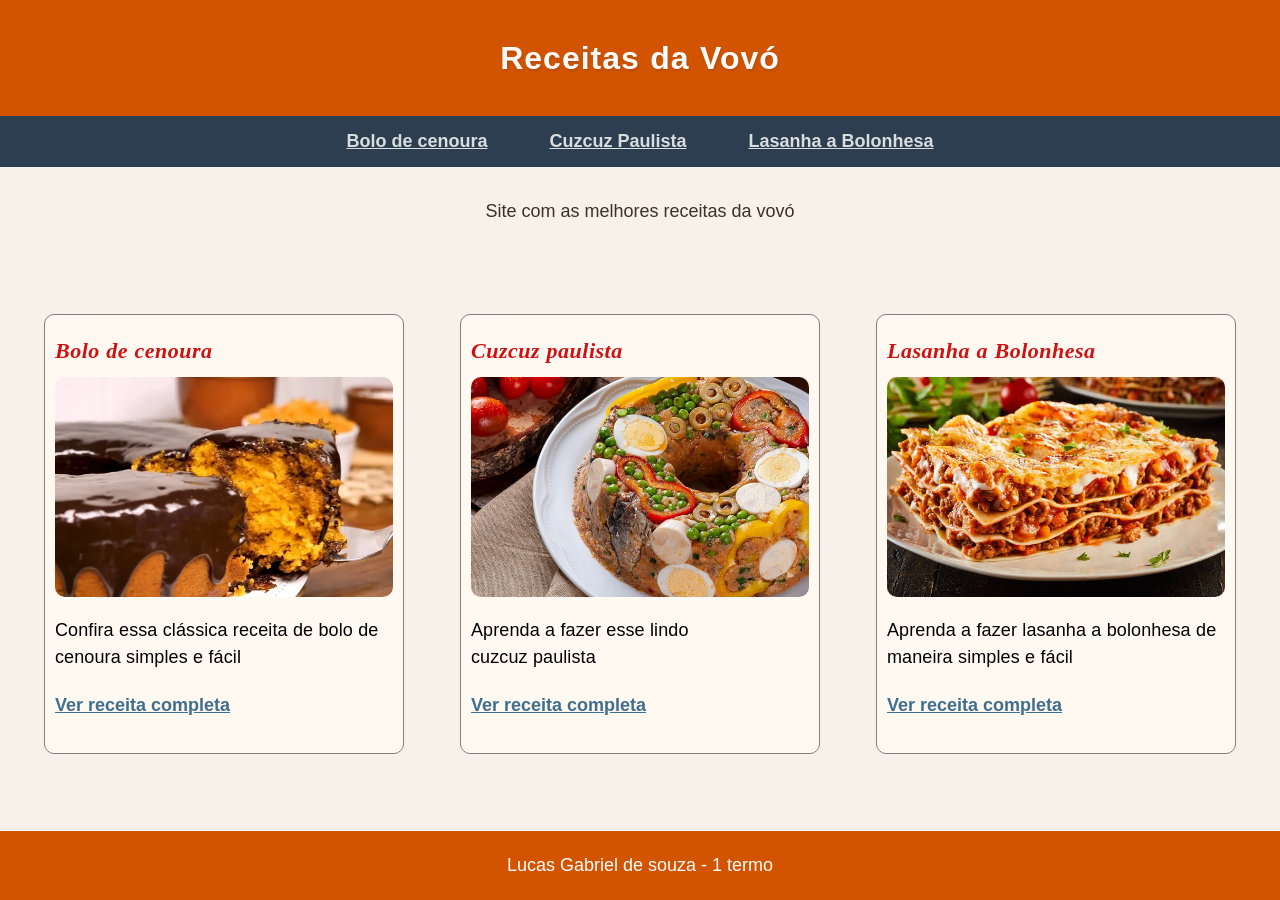
<file: site-receitas/index.html>
<!DOCTYPE html>
<html lang="pt-br">
<head>
    <meta charset="UTF-8">
    <meta name="viewport" content="width=device-width, initial-scale=1.0">
    <title>Site de Receitas</title>

    <link rel="stylesheet" href="./css/style.css">
</head>
<body>
    <header id="cabecalho"> 
        <h1><strong>Receitas da Vovó</strong></h1>
    </header>

    <nav id="menu" class="container">
        <a class="link-receita" href="./receita1.html">Bolo de cenoura</a>
        <a class="link-receita" href="./receita2.html">Cuzcuz Paulista</a>
        <a class="link-receita" href="./receita3.html">Lasanha a Bolonhesa</a>
    </nav>

    <main id="conteudo-principal">
        <p>Site com as melhores receitas da vovó</p>
    </main>

    <section id="secao">
        <article class="card-receita">
            <h2 >Bolo de cenoura</h2>
            <img src="./img/Bolo-cenoura.png" alt="Bolo de cenoura" width="340" height="220">
            <p>Confira essa clássica receita de bolo de cenoura simples e fácil</p>
            <a href="./receita1.html">Ver receita completa</a>
        </article>

        <article class="card-receita">
            <h2>Cuzcuz paulista</h2>
            <img src="./img/cuzcuz-paulista.webp" alt="cuzcuz-paulista" width="340" height="220">
            <p>Aprenda a fazer esse lindo cuzcuz paulista</p>
            <a href="./receita2.html">Ver receita completa</a>
        </article>

        <article class="card-receita" >
            <h2>Lasanha a Bolonhesa</h2>
            <img src="./img/lasanha-bolonhesa.jpg" alt="Lasanha a bolonhesa" width="340" height="220">
            <p>Aprenda a fazer lasanha a bolonhesa de maneira simples e fácil</p>
            <a href="./receita3.html">Ver receita completa</a>
        </article>
    </section>

    <footer id="rodape">
        <p>Lucas Gabriel de souza - 1 termo</p>
    </footer>
</body>
</html>
</file>
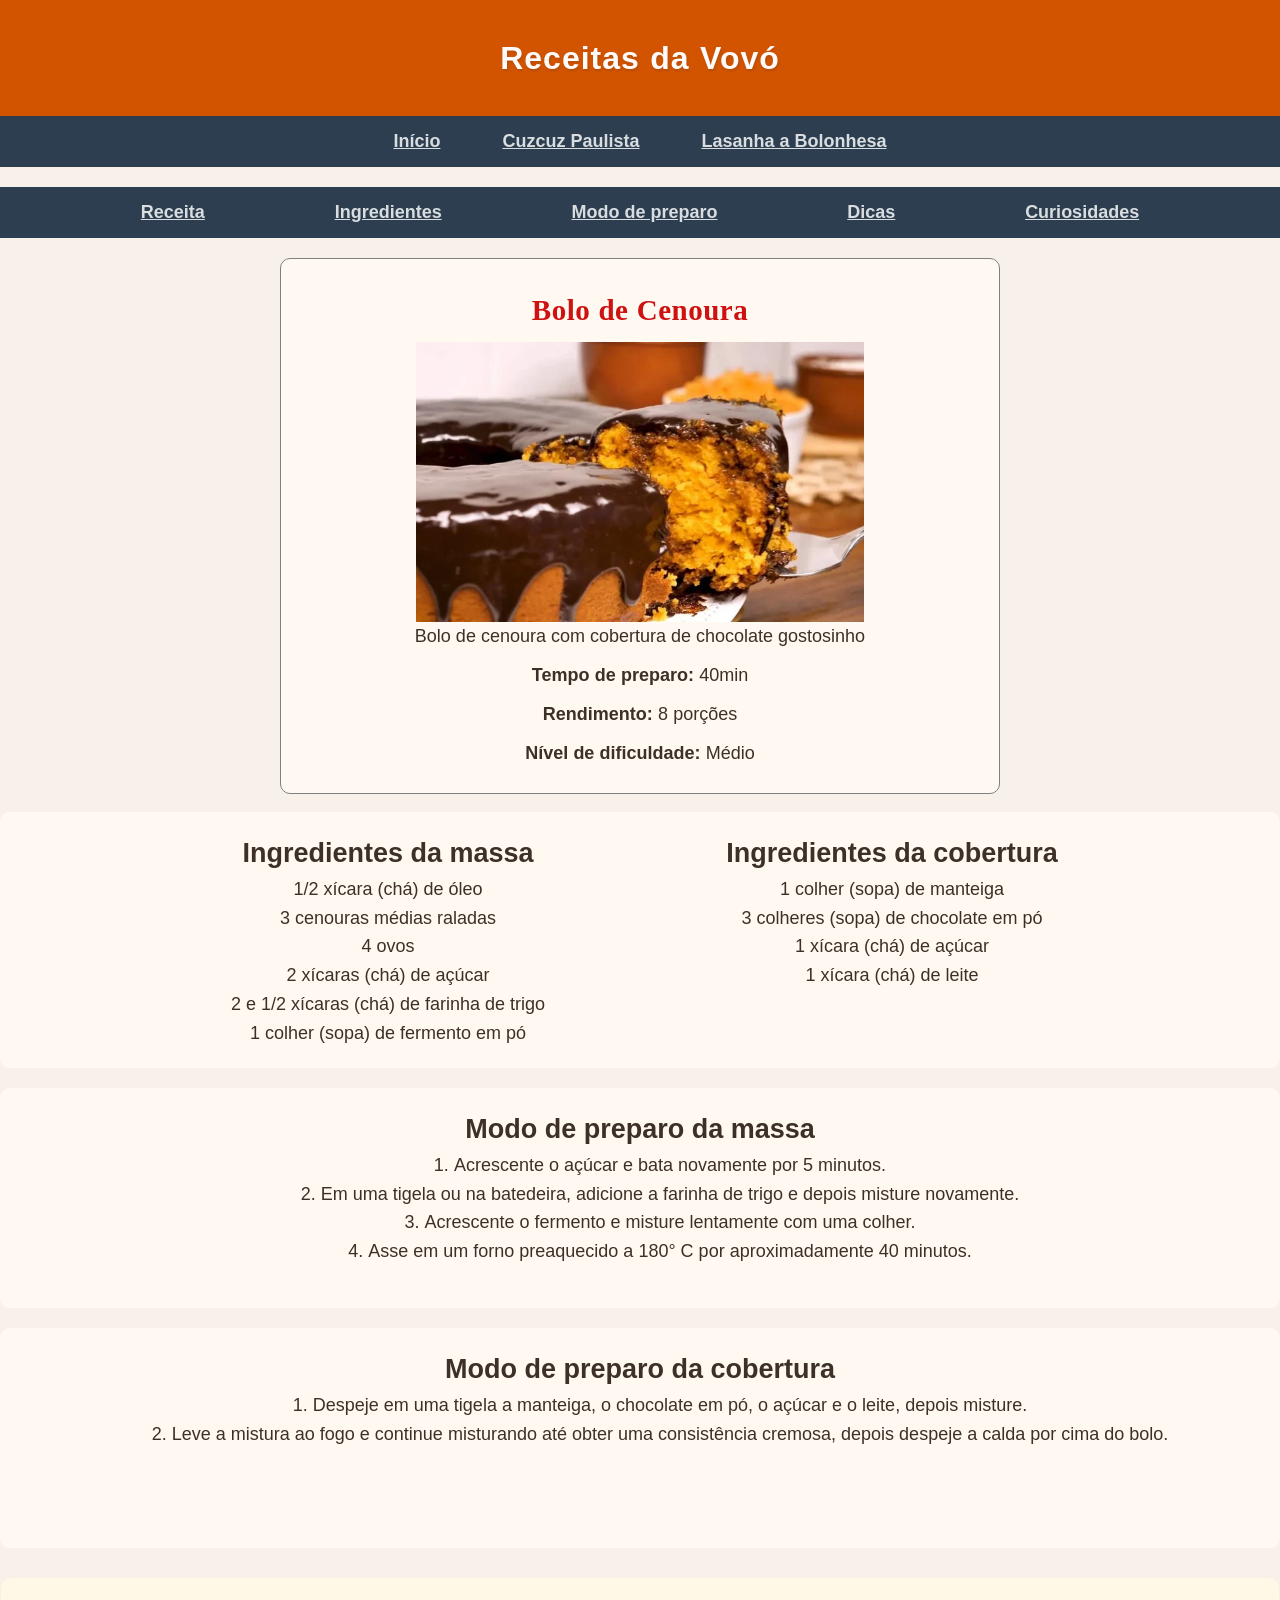
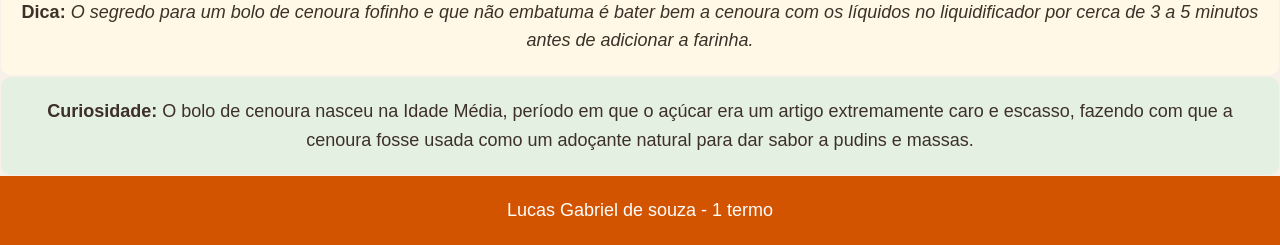
<file: site-receitas/receita1.html>
<!DOCTYPE html>
<html lang="pt-br">

<head>
    <meta charset="UTF-8">
    <meta name="viewport" content="width=device-width, initial-scale=1.0">
    <title>Bolo de cenoura</title>

    <link rel="stylesheet" href="./css/style.css">
</head>

<body>
    <header id="cabecalho">
        <h1><strong>Receitas da Vovó</strong></h1>
    </header>

    <nav id="menu">
        <a class="link-receita" href="./index.html">Início</a>
        <a class="link-receita" href="./receita2.html">Cuzcuz Paulista</a>
        <a class="link-receita" href="./receita3.html">Lasanha a Bolonhesa</a>
    </nav>
        <div id="indice">
        <a class="link-receita" href="#receita">Receita</a>
        <a class="link-receita" href="#lista">Ingredientes</a>
        <a class="link-receita" href="#modo-de-preparo">Modo de preparo</a>
        <a class="link-receita" href="#dicas">Dicas</a>
        <a class="link-receita" href="#curiosidades">Curiosidades</a>
    </div>

    <main id="principal">
        <article id="receita">
            <h2><strong>Bolo de Cenoura</strong></h2>
            <figure>
                <img src="./img/Bolo-cenoura.png" alt="Bolo de cenoura" width="300" height="220">
                <figcaption>Bolo de cenoura com cobertura de chocolate gostosinho </figcaption>
            </figure>

            <p><strong>Tempo de preparo: </strong> 40min </p>
            <p><strong>Rendimento: </strong> 8 porções</p>
            <p><strong>Nível de dificuldade: </strong> Médio</p>
        </article>
    </main>

    <div class="grupo-ingredientes">
        <section class="ListaIngredientes" id="lista">
            <h2>Ingredientes da massa</h2>
            <ul>
                <li>1/2 xícara (chá) de óleo</li>
                <li>3 cenouras médias raladas</li>
                <li>4 ovos</li>
                <li>2 xícaras (chá) de açúcar</li>
                <li>2 e 1/2 xícaras (chá) de farinha de trigo</li>
                <li>1 colher (sopa) de fermento em pó</li>
            </ul>
        </section>
        <section class="ListaIngredientes">
            <h2>Ingredientes da cobertura</h2>
            <ul>
                <li>1 colher (sopa) de manteiga</li>
                <li>3 colheres (sopa) de chocolate em pó</li>
                <li>1 xícara (chá) de açúcar</li>
                <li>1 xícara (chá) de leite</li>
            </ul>
        </section>
    </div>

    <section class="preparo tutorial" id="modo-de-preparo">
        <h2>Modo de preparo da massa</h2>
        <ol>
            <li>Acrescente o açúcar e bata novamente por 5 minutos.</li>
            <li>Em uma tigela ou na batedeira, adicione a farinha de trigo e depois misture novamente.</li>
            <li>Acrescente o fermento e misture lentamente com uma colher.</li>
            <li>Asse em um forno preaquecido a 180° C por aproximadamente 40 minutos.</li>
        </ol>
    </section>

    <section class="preparo tutorial">
        <h2>Modo de preparo da cobertura</h2>
        <ol>
            <li>Despeje em uma tigela a manteiga, o chocolate em pó, o açúcar e o leite, depois misture.</li>
            <li>Leve a mistura ao fogo e continue misturando até obter uma consistência cremosa, depois despeje a calda por cima do bolo.</li>
        </ol>
    </section>

    <section id="dicas">
        <p><strong>Dica: </strong><em>O segredo para um bolo de cenoura fofinho e que não embatuma é bater bem a cenoura com os líquidos no liquidificador por cerca de 3 a 5 minutos antes de adicionar a farinha.</em></p>
    </section>      

    <aside id="curiosidades">
        <p><strong>Curiosidade: </strong>O bolo de cenoura nasceu na Idade Média, período em que o açúcar era um artigo extremamente caro e escasso, fazendo com que a cenoura fosse usada como um adoçante natural para dar sabor a pudins e massas.</p>
    </aside>

    <footer id="rodape">
        <p>Lucas Gabriel de souza - 1 termo</p>
    </footer>

</body>

</html>
</file>
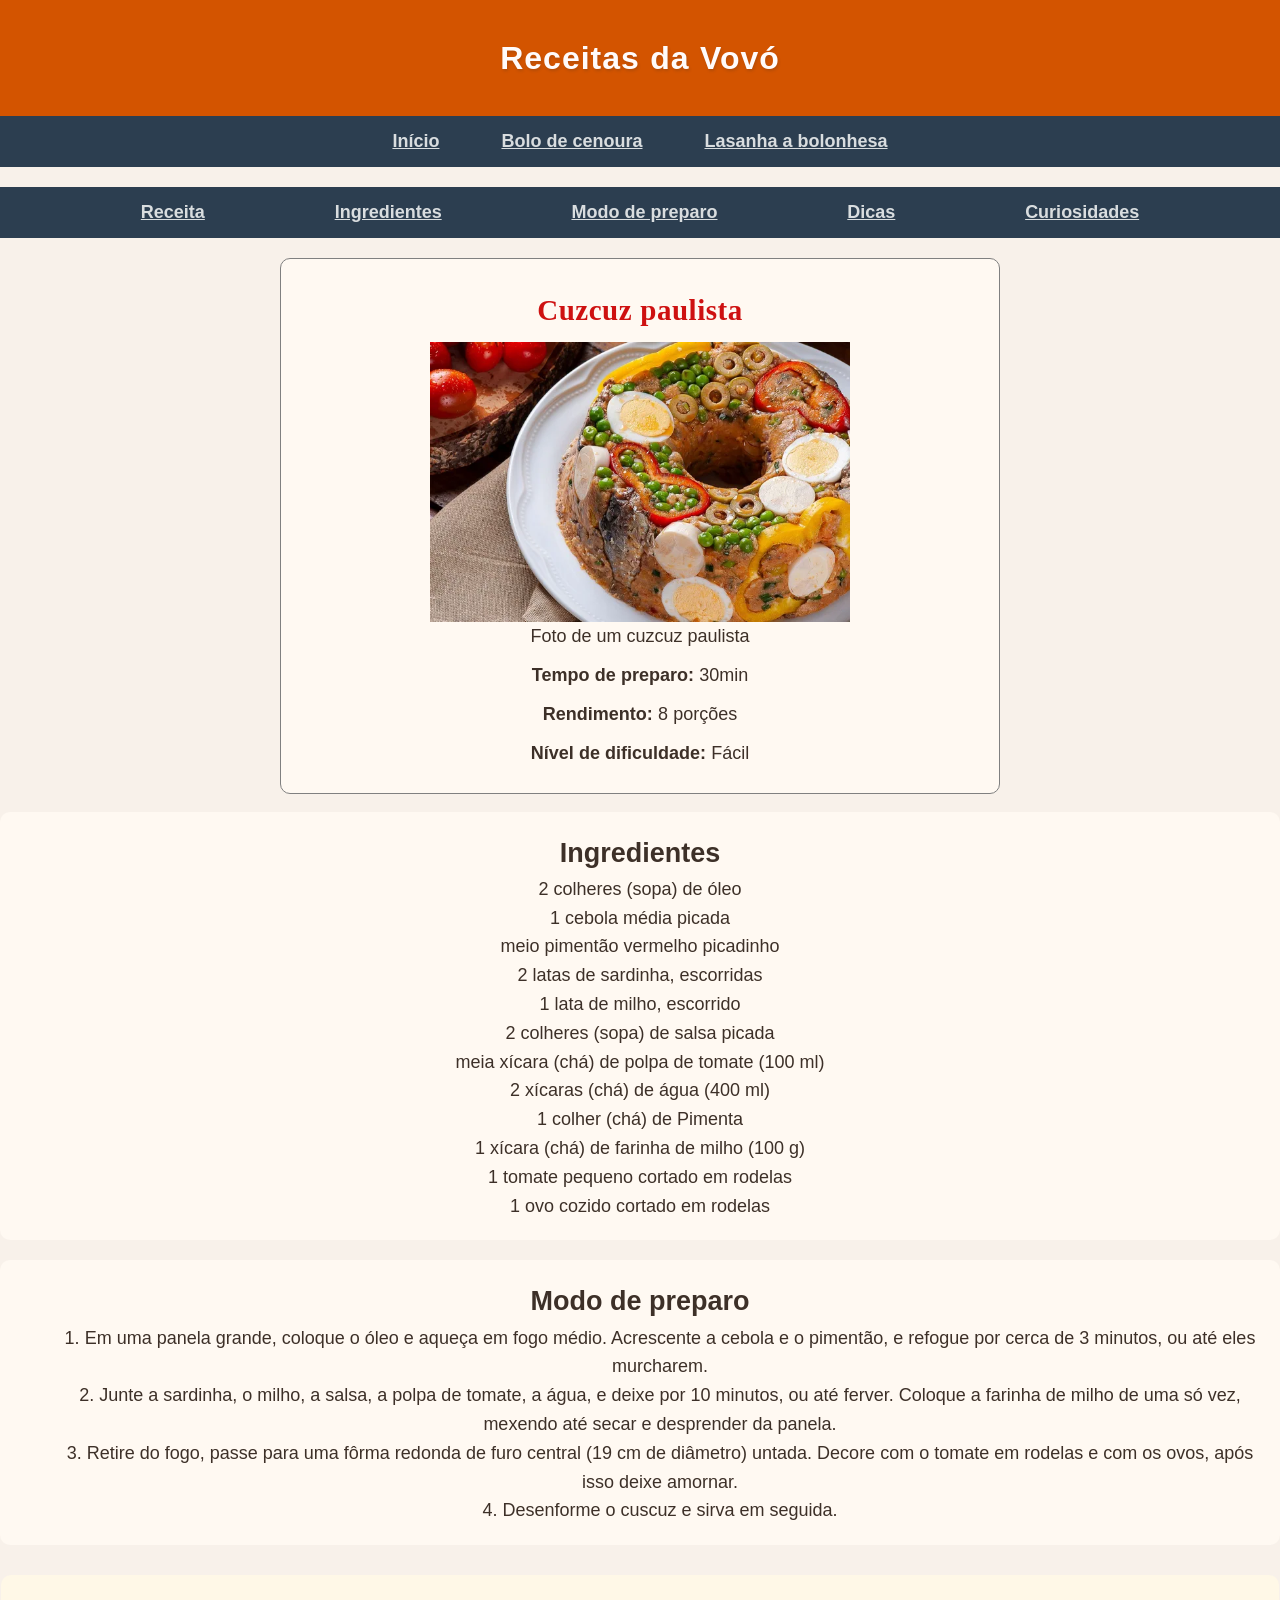
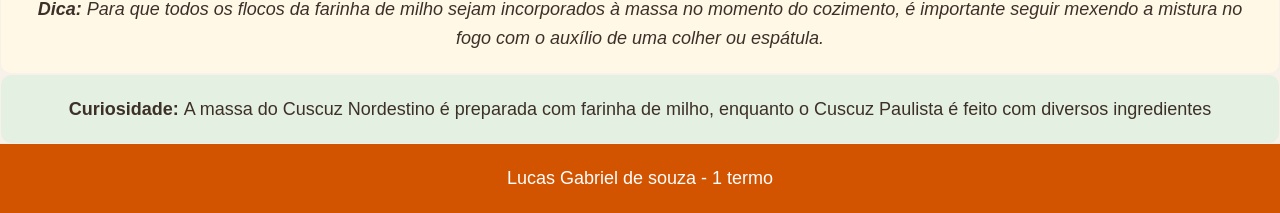
<file: site-receitas/receita2.html>
<!DOCTYPE html>
<html lang="pt-br">

<head>
    <meta charset="UTF-8">
    <meta name="viewport" content="width=device-width, initial-scale=1.0">
    <title>Cuzcuz paulista</title>

    <link rel="stylesheet" href="./css/style.css">
</head>

<body>
    <header id="cabecalho">
        <h1><strong>Receitas da Vovó</strong></h1>
    </header>

    <nav id="menu" class="container">
        <a class="link-receita" href="./index.html">Início</a>
        <a class="link-receita" href="./receita1.html">Bolo de cenoura</a>
        <a class="link-receita" href="./receita3.html">Lasanha a bolonhesa</a>
    </nav>
    <div id="indice">
        <a class="link-receita" href="#receita">Receita</a>
        <a class="link-receita" href="#ListaIngredientes">Ingredientes</a>
        <a class="link-receita" href="#preparo">Modo de preparo</a>
        <a class="link-receita" href="#dicas">Dicas</a>
        <a class="link-receita" href="#curiosidades">Curiosidades</a>
    </div>

    <main id="principal">
        <article id="receita">
            <h2><strong>Cuzcuz paulista</strong></h2>
            <figure>
                <img src="./img/cuzcuz-paulista.webp" alt="Cuzcuz paulista" width="300" height="220">
                <figcaption>Foto de um cuzcuz paulista </figcaption>
            </figure>

            <p><strong>Tempo de preparo: </strong> 30min </p>
            <p><strong>Rendimento: </strong> 8 porções</p>
            <p><strong>Nível de dificuldade: </strong> Fácil</p>
        </article>
    </main>

    <div class="grupo-ingredientes">
        <section id="ListaIngredientes" class="ListaIngredientes">
            <h2>Ingredientes</h2>
            <ul>
                <li>2 colheres (sopa) de óleo</li>
                <li>1 cebola média picada</li>
                <li>meio pimentão vermelho picadinho</li>
                <li>2 latas de sardinha, escorridas</li>
                <li>1 lata de milho, escorrido</li>
                <li>2 colheres (sopa) de salsa picada</li>
                <li>meia xícara (chá) de polpa de tomate (100 ml)</li>
                <li>2 xícaras (chá) de água (400 ml)</li>
                <li>1 colher (chá) de Pimenta</li>
                <li>1 xícara (chá) de farinha de milho (100 g)</li>
                <li>1 tomate pequeno cortado em rodelas</li>
                <li>1 ovo cozido cortado em rodelas</li>
            </ul>
        </section>
    </div>

    <section id="preparo" class="preparo tutorial">
        <h2>Modo de preparo</h2>
        <ol>
            <li>Em uma panela grande, coloque o óleo e aqueça em fogo médio. Acrescente a cebola e o pimentão, e refogue
                por cerca de 3 minutos, ou até eles murcharem.</li>
            <li>Junte a sardinha, o milho, a salsa, a polpa de tomate, a água, e deixe por 10 minutos, ou até ferver.
                Coloque a farinha de milho de uma só vez, mexendo até secar e
                desprender da panela.</li>

            <li>Retire do fogo, passe para uma fôrma redonda de furo central (19 cm de diâmetro) untada. Decore com o
                tomate em rodelas e com os ovos, após isso deixe amornar.</li>
            <li>Desenforme o cuscuz e sirva em seguida.</li>
        </ol>
    </section>

    <section id="dicas">
        <p><em><strong>Dica: </strong>Para que todos os flocos da farinha de milho sejam incorporados à massa no momento
                do cozimento, é
                importante seguir mexendo a mistura no fogo com o auxílio de uma colher ou espátula.</em></p>
    </section>

    <aside id="curiosidades">
        <p><strong>Curiosidade: </strong>A massa do Cuscuz Nordestino é preparada com farinha de milho, enquanto o
            Cuscuz Paulista é feito com
            diversos ingredientes</p>
    </aside>

    <footer id="rodape">
        <p>Lucas Gabriel de souza - 1 termo</p>
    </footer>

</body>

</html>
</file>
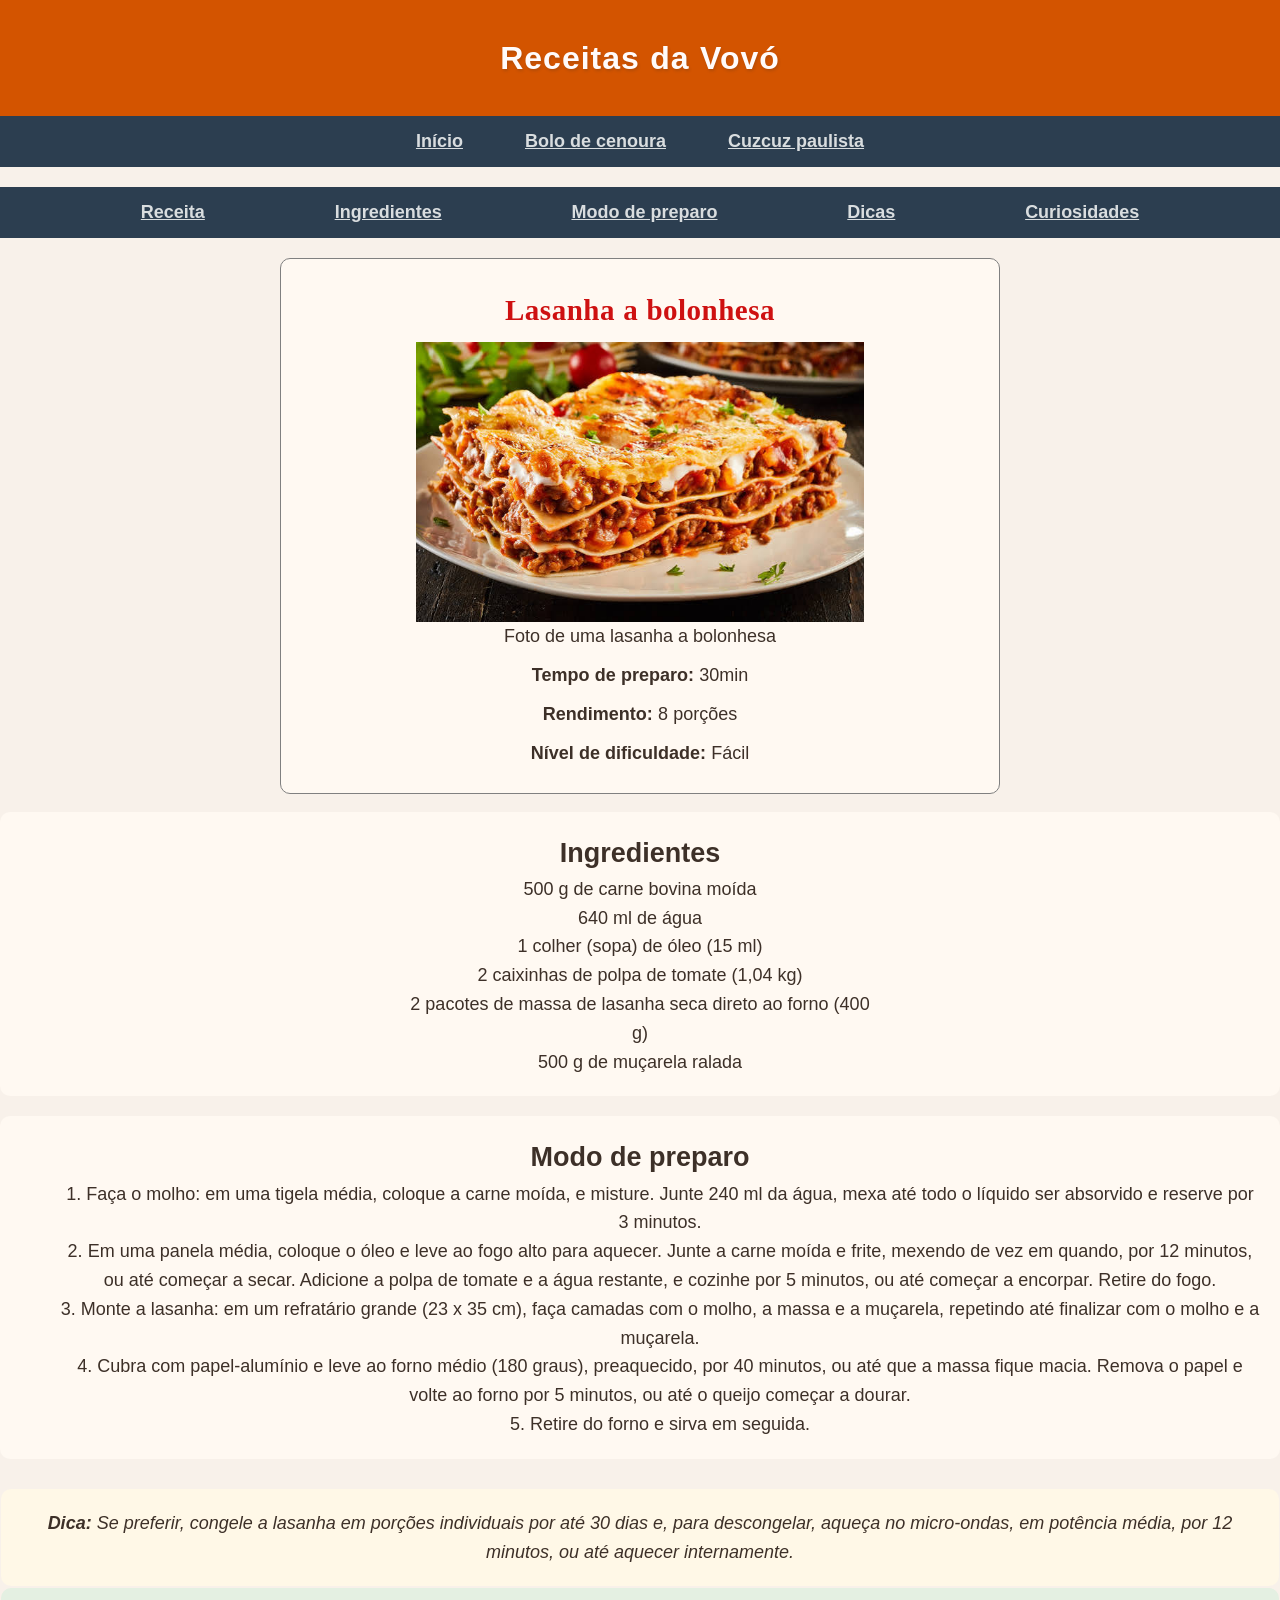
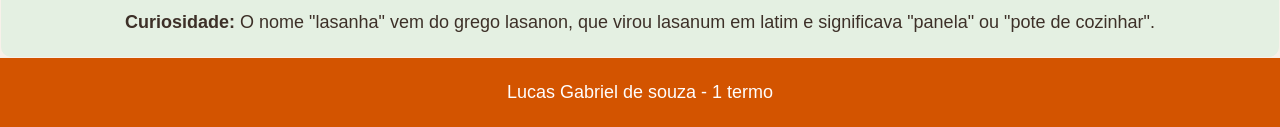
<file: site-receitas/receita3.html>
<!DOCTYPE html>
<html lang="pt-br">

<head>
    <meta charset="UTF-8">
    <meta name="viewport" content="width=device-width, initial-scale=1.0">
    <title>Lasanha a bolonhesa</title>

    <link rel="stylesheet" href="./css/style.css">
</head>

<body>
    <header id="cabecalho">
        <h1><strong>Receitas da Vovó</strong></h1>
    </header>

    <nav id="menu" class="container">
        <a class="link-receita" href="./index.html">Início</a>
        <a class="link-receita" href="./receita1.html">Bolo de cenoura</a>
        <a class="link-receita" href="./receita2.html">Cuzcuz paulista</a>   
    </nav>
    <div id="indice">
        <a class="link-receita" href="#receita">Receita</a>
        <a class="link-receita" href="#ListaIngredientes">Ingredientes</a>
        <a class="link-receita" href="#preparo">Modo de preparo</a>
        <a class="link-receita" href="#dicas">Dicas</a>
        <a class="link-receita" href="#curiosidades">Curiosidades</a>
    </div>

    <main id="principal">
        <article id="receita">
            <h2><strong>Lasanha a bolonhesa</strong></h2>
            <figure>
                <img src="./img/lasanha-bolonhesa.jpg" alt="Lasanha a bolonhesa" width="300" height="220">
                <figcaption>Foto de uma lasanha a bolonhesa </figcaption>
            </figure>

            <p><strong>Tempo de preparo: </strong> 30min </p>
            <p><strong>Rendimento: </strong> 8 porções</p>
            <p><strong>Nível de dificuldade: </strong> Fácil</p>
        </article>
    </main>

    <div class="grupo-ingredientes">
        <section id="ListaIngredientes" class="ListaIngredientes">
            <h2>Ingredientes</h2>
            <ul>
                <li>500 g de carne bovina moída</li>
                <li>640 ml de água</li>
                <li>1 colher (sopa) de óleo (15 ml)</li>
                <li>2 caixinhas de polpa de tomate (1,04 kg)</li>
                <li>2 pacotes de massa de lasanha seca direto ao forno (400 g)</li>
                <li>500 g de muçarela ralada</li>
            </ul>
        </section>
    </div>

    <section id="preparo" class="preparo tutorial">
        <h2>Modo de preparo</h2>
        <ol>
            <li>Faça o molho: em uma tigela média, coloque a carne moída, e misture. Junte 240 ml da água, mexa até todo o líquido ser absorvido e reserve por 3 minutos.</li>
            <li>Em uma panela média, coloque o óleo e leve ao fogo alto para aquecer. Junte a carne moída e frite, mexendo de vez em quando, por 12 minutos, ou até começar a secar. Adicione a polpa de tomate e a água restante, e cozinhe por 5 minutos, ou até começar a encorpar. Retire do fogo.</li>
            <li>Monte a lasanha: em um refratário grande (23 x 35 cm), faça camadas com o molho, a massa e a muçarela, repetindo até finalizar com o molho e a muçarela.</li>
            <li>Cubra com papel-alumínio e leve ao forno médio (180 graus), preaquecido, por 40 minutos, ou até que a massa fique macia. Remova o papel e volte ao forno por 5 minutos, ou até o queijo começar a dourar.</li>
            <li>Retire do forno e sirva em seguida.</li>
        </ol>
    </section>

    <section id="dicas">
        <p><em><strong>Dica: </strong>Se preferir, congele a lasanha em porções individuais por até 30 dias e, para descongelar, aqueça no micro-ondas, em potência média, por 12 minutos, ou até aquecer internamente.</em></p>
    </section>

    <aside id="curiosidades">
        <p><strong>Curiosidade: </strong>O nome "lasanha" vem do grego lasanon, que virou lasanum em latim e significava "panela" ou "pote de cozinhar".</p>
    </aside>

    <footer id="rodape">
        <p>Lucas Gabriel de souza - 1 termo</p>
    </footer>

</body>

</html>
</file>
<file: site-receitas/css/style.css>
/* 1. Use a more-intuitive box-sizing model */
*, *::before, *::after {
  box-sizing: border-box;
}

/* 2. Remove default margin */
*:not(dialog) {
  margin: 0;
}

/* 3. Enable keyword animations */
@media (prefers-reduced-motion: no-preference) {
  html {
    interpolate-size: allow-keywords;
  }
}

body {
  /* 4. Increase line-height */
  line-height: 1.5;
  /* 5. Improve text rendering */
  -webkit-font-smoothing: antialiased;
}

/* 6. Improve media defaults */
img, picture, video, canvas, svg {
  display: block;
  max-width: 100%;
}

/* 7. Inherit fonts for form controls */
input, button, textarea, select {
  font: inherit;
}

/* 8. Avoid text overflows */
p, h1, h2, h3, h4, h5, h6 {
  overflow-wrap: break-word;
}

/* 9. Improve line wrapping */
p {
  text-wrap: pretty;
}
h1, h2, h3, h4, h5, h6 {
  text-wrap: balance;
}

/*
  10. Create a root stacking context
*/
#root, #__next {
  isolation: isolate;
}

body{
  min-height: 100vh;
  display: flex;
  flex-direction: column;
  background-color: #F8F1EA;
  color: #3D3028;
  font-family: "Nunito", Arial, sans-serif;
  line-height: 1.6;
  font-size: 18px;
  padding: 0;
}

#cabecalho{
  padding: 10px;
  background-color:  #d35400;
  width: 100%;
}

#cabecalho h1{
  font-family: 'Segoe UI', Tahoma, Geneva, Verdana, sans-serif;
  letter-spacing: 1px;
  word-spacing: 0.5px;
  line-height: 3;
  font-size: 32px;
  color: #fffbfb;
  text-align: center;
  text-shadow: 1px 2px 3px rgba(61, 48, 40, 0.2);
}

#menu{
  padding: 10px;
  margin-top: 0;
  background-color: #2c3e50;
  border: 1px double #2c3e50;
  width: 100%;
}

.container{
  display: flex;
  flex-direction: row;
  justify-content: center;
  column-gap: 48px;
  row-gap: 25px;
  flex-wrap: wrap;
  align-items: center;
}

.link-receita {
  text-decoration: none;
  color: #d9dddf;
  font-family: Arial, sans-serif;
  font-weight: bold;
  text-decoration: underline;
}

.link-receita:hover {
  color:  #284B63;
  text-decoration: none;
}

#conteudo-principal{
  padding: 10px 0;
  margin-top: 20px;
  margin-bottom: 18px;
  text-align: center;
}

#secao {
  display: flex;
  flex-direction: row;
  gap: 56px;
  flex-wrap: wrap;
  padding: 30px;
  margin-top: 20px;
  justify-content: center;
}

.card-receita{
  padding: 10px;
  margin-top: 10px;
  margin-bottom: 18px;
  background-color: #FFF9F2;
  border: 1px double gray;
  width: 360px;
  height: 440px;
  border-radius: 10px;
}

.card-receita img {
  width: 100%;
  height: 220px;
  object-fit: cover;
  border-radius: 10px;
}

.card-receita h2 {
  font-family: "Lora", Georgia, "Playfair Display", serif;
  letter-spacing: 0.5px;
  word-spacing: 0.5px;
  line-height: 2.4;
  font-size: 22px;
  font-style: italic;
  color: #ce1111;
}

.card-receita p {
  font-family: "Nunito", Arial, sans-serif;
  letter-spacing: 0.1px;
  word-spacing: 0.2px;
  line-height: 1.5;
  font-size: 18px;
  margin-top: 20px;
  margin-bottom: 20px;
  color: #000000;
}

.card-receita a {
  text-decoration: none;
  color: #3F6F8F;
  font-family: Arial, sans-serif;
  font-weight: bold;
  text-decoration: underline;
}

.card-receita a:hover {
    color:  #284B63;
    text-decoration: none;
}

#rodape {
  text-align: center;
  padding: 20px;
  margin-top: auto;
  margin-bottom: 0px;
  background-color: #d35400;
  color: #fffefe;
}

#menu {
  display: flex;
  flex-direction: row;
  justify-content: center;
  gap: 62px;
  flex-wrap: wrap;
}

#indice {
  display: flex;
  flex-direction: row;
  justify-content: space-evenly;
  padding: 10px;
  margin-top: 20px;
  background-color: #2c3e50;
  border: 1px double #2c3e50;
  width: 100%;
}

#principal {
  display: flex;
  justify-content: center;
  flex-wrap: wrap;
  align-items: center;
}

#receita {
  padding: 20px;
  margin-top: 20px;
  margin-bottom: 18px;
  background-color: #FFF9F2;
  border: 1px double gray;
  width: min(100%, 720px);
  height: auto;
  border-radius: 10px;
  text-align: center;
}

#receita img {
  width: 100%;
  height: 280px;
  object-fit: contain;
  border-radius: 10px;
}

#receita h2 {
  font-family: Georgia, "Playfair Display", serif;
  letter-spacing: 0.5px;
  word-spacing: 0.5px;
  line-height: 2.2;
  font-size: 29px;
  font-style: bold;
  color: #ce1111;
}

#receita p {
  margin-top: 10px;
  margin-bottom: 5px;
  word-spacing: 0.2px; 
}


.grupo-ingredientes {
  display: flex;
  justify-content: center;
  align-items: stretch;
  flex-wrap: wrap;
  gap: 24px;
  width: 100%;
  padding: 10px;
  margin-bottom: 10px;
  background-color: #FFF9F2;
  border-radius: 10px;
}

.ListaIngredientes {
  display: flex;
  flex-direction: column;
  justify-content: flex-start;
  padding: 10px;
  margin: 0;
  width: min(100%, 480px);
  height: auto;
  border-radius: 10px;
  text-align: center;
}

.ListaIngredientes h2 {
  text-align: center;
}

.tutorial {
  width: min(100%, 720px);
  margin-left: auto;
  margin-right: auto;
}

.preparo.tutorial {
  width: 100%;
  margin-left: auto;
  margin-right: auto;
  text-align: center;
}

.ListaIngredientes ul {
  list-style: none;
  padding-left: 0;
}

.preparo {
  padding: 20px;
  margin: 10px 0;
  min-height: 220px;
  background-color: #FFF9F2;
  border-radius: 10px;
}

.preparo ol {
  list-style-position: inside;
}

#dicas {
  padding: 20px;
  margin: 20px 1px 1px;
  background-color: #FFF8E7;
  border-radius: 10px;
  text-align: center;
}

#curiosidades {
  padding: 20px;
  margin: 1px;
  background-color: #E4F0E2;
  border-radius: 10px;
  text-align: center;
}
</file>
